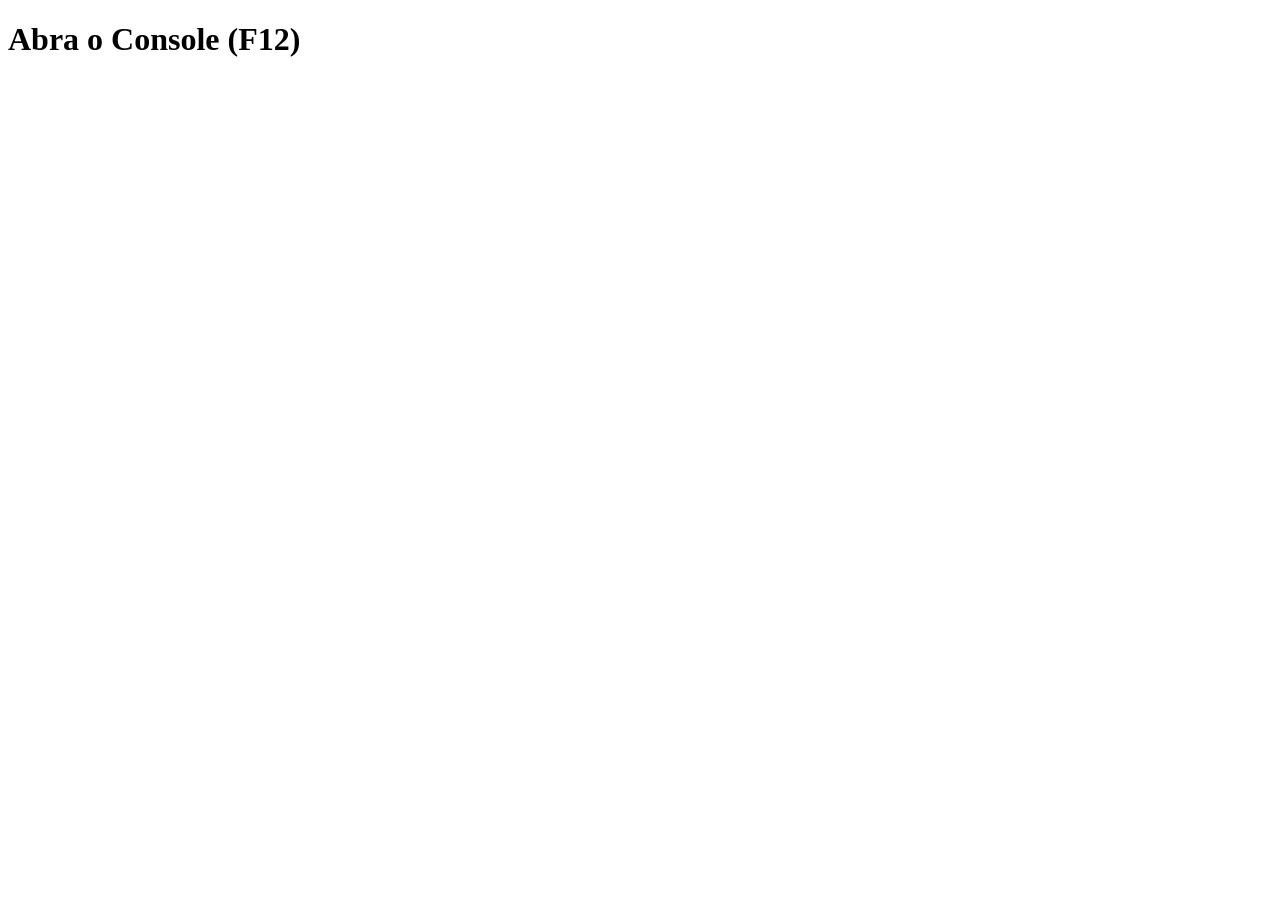
<file: AULA-JS/EXERCÍCIO-01/index.html>
<!DOCTYPE html>
<html lang="pt-br">
<head>
    <meta charset="UTF-8">
    <meta name="viewport" content="width=device-width, initial-scale=1.0">
    <title>Atividade JavaScript</title>
</head>
<body>

    <h1>Abra o Console (F12)</h1>

    <script src="atv.js"></script>

</body>
</html>
</file>
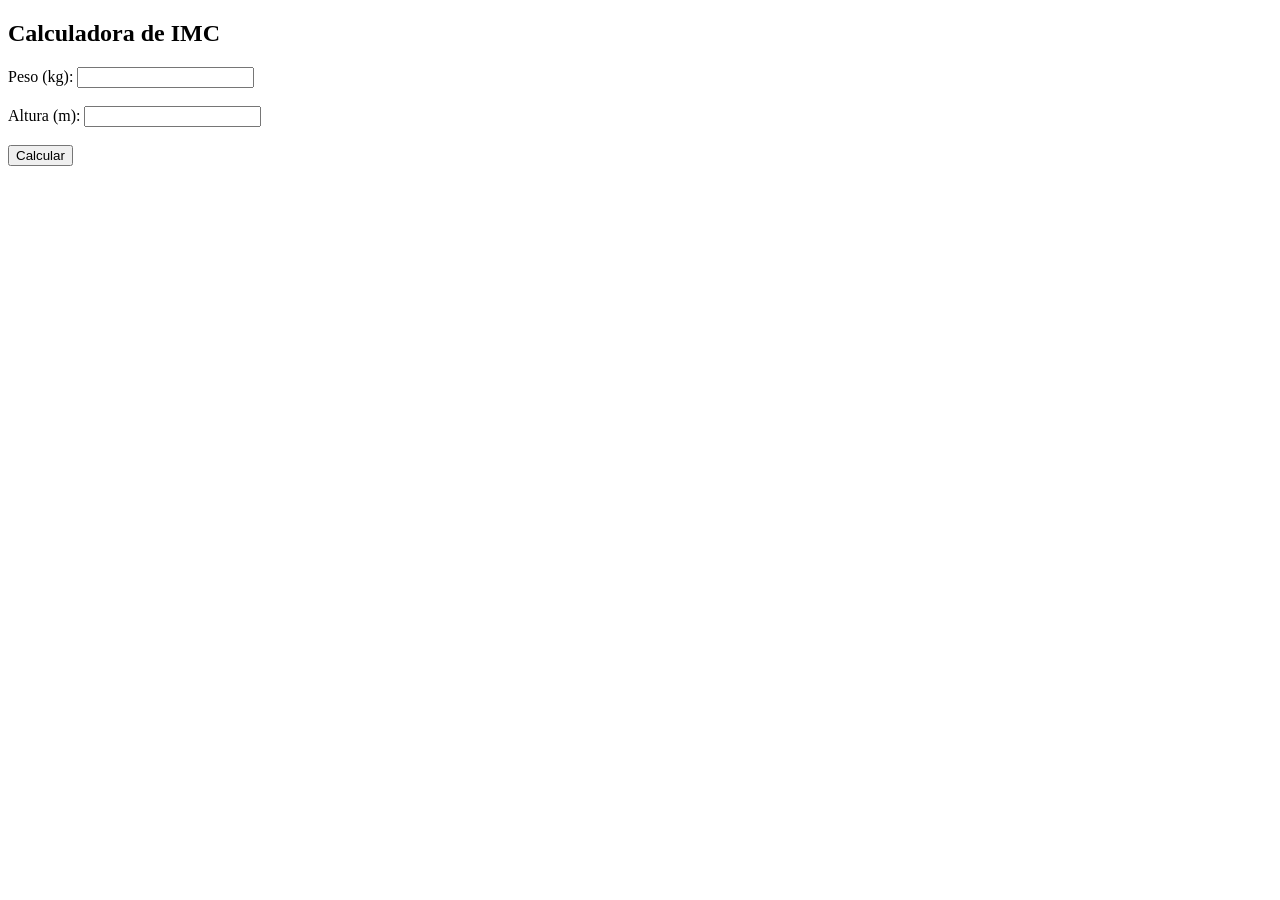
<file: AULA-JS/EXERCÍCIO-08/index.html>
<!DOCTYPE html>
<html lang="pt-br">
<head>
    <meta charset="UTF-8">
    <title>Exercício IMC</title>
</head>
<body>
    <h2>Calculadora de IMC</h2>

    <label>Peso (kg):</label>
    <input type="number" id="peso" step="0.1">
    <br><br>
    <label>Altura (m):</label>
    <input type="number" id="altura" step="0.01">
    <br><br>
    <button onclick="calcularIMC()">Calcular</button>
    <p id="resultado"></p>

</body>
</html>
</file>
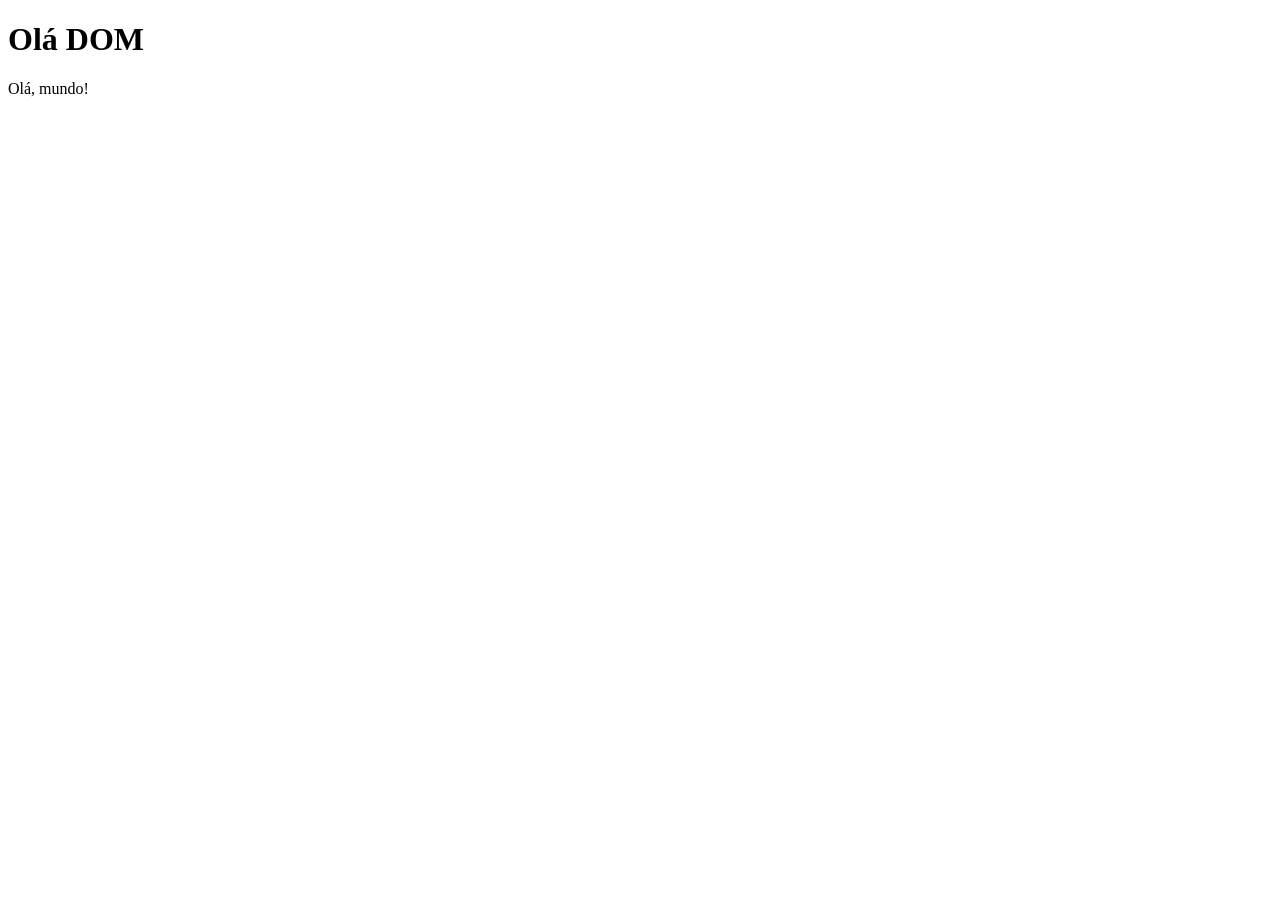
<file: AULA-JS/AULA-08/dom1.html>
<!DOCTYPE html>
<html lang="pt-br">
<head>
    <meta charset="UTF-8">
    <meta name="viewport" content="width=, initial-scale=1.0">
    <title>Aula - </title>
</head>
<body>
    <h1 id=" título">Olá DOM</h1>
    <P id="paragrafo">Olá, mundo!</P>
    <script src="dom1.js"></script>
</body>
</html>
</file>
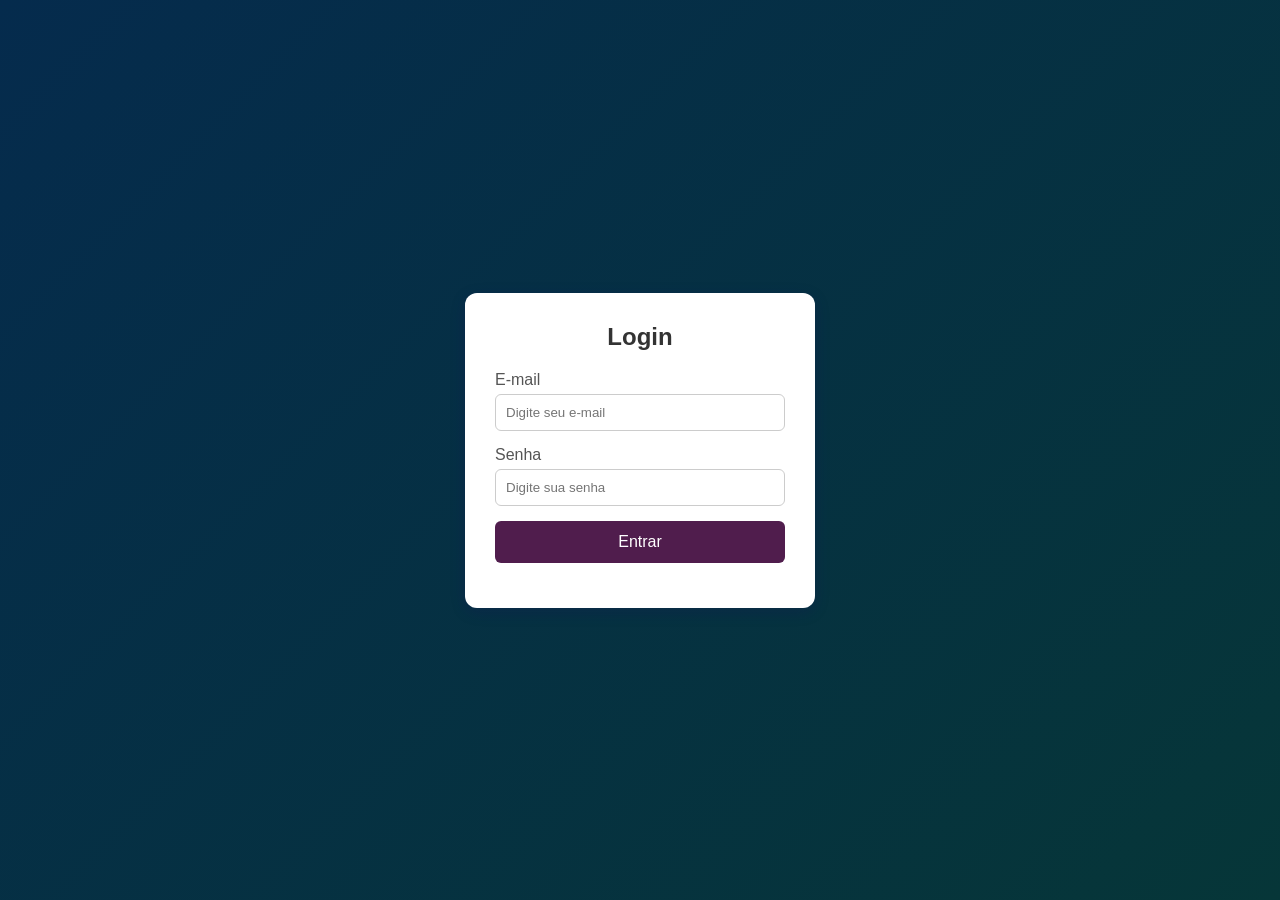
<file: AULA-JS/EXERCÍCIO-10/login.html>
<!DOCTYPE html>
<html lang="pt-br">
<head>
    <meta charset="UTF-8">
    <meta name="viewport" content="width=device-width, initial-scale=1.0">
    <title>Tela de Login</title>

    <style>
        * {
            margin: 0;
            padding: 0;
            box-sizing: border-box;
            font-family: Arial, sans-serif;
        }

        body {
            height: 100vh;
            display: flex;
            justify-content: center;
            align-items: center;
            background: linear-gradient(135deg, #052b4d, #063638);
        }

        .login-container {
            background-color: white;
            padding: 30px;
            border-radius: 12px;
            box-shadow: 0 4px 15px rgba(29, 9, 102, 0.2);
            width: 100%;
            max-width: 350px;
        }

        .login-container h2 {
            text-align: center;
            margin-bottom: 20px;
            color: #333;
        }

        .campo {
            margin-bottom: 15px;
        }

        .campo label {
            display: block;
            margin-bottom: 5px;
            color: #555;
        }

        .campo input {
            width: 100%;
            padding: 10px;
            border: 1px solid #ccc;
            border-radius: 6px;
        }

        button {
            width: 100%;
            padding: 12px;
            background-color: #501d4d;
            color: white;
            border: none;
            border-radius: 6px;
            cursor: pointer;
            font-size: 16px;
            transition: 0.3s;
        }

        button:hover {
            background-color: #80198a;
        }

        #mensagem {
            margin-top: 15px;
            text-align: center;
            font-weight: bold;
        }

        .sucesso {
            color: green;
        }

        .erro {
            color: red;
        }
    </style>
</head>

<body>

    <div class="login-container">
        <h2>Login</h2>

        <div class="campo">
            <label for="email">E-mail</label>
            <input type="email" id="email" placeholder="Digite seu e-mail">
        </div>

        <div class="campo">
            <label for="senha">Senha</label>
            <input type="password" id="senha" placeholder="Digite sua senha">
        </div>

        <button id="btnEntrar">Entrar</button>

        <p id="mensagem"></p>
    </div>

    <script>
        function realizarLogin() {
            const email = document.getElementById("email").value;
            const senha = document.getElementById("senha").value;
            const mensagem = document.getElementById("mensagem");

            if (email === "" || senha === "") {
                mensagem.textContent = "Preencha todos os campos!";
                mensagem.className = "erro";
                return;
            }

            const emailValido = /\S+@\S+\.\S+/;

            if (!emailValido.test(email)) {
                mensagem.textContent = "Digite um e-mail válido!";
                mensagem.className = "erro";
                return;
            }

            
            if (email === "taylorswift@gmail.com" && senha === "123456") {
                mensagem.textContent = "Login realizado com sucesso!";
                mensagem.className = "sucesso";
            } else {
                mensagem.textContent = "E-mail ou senha incorretos!";
                mensagem.className = "erro";
            }
        }

        document
            .getElementById("btnEntrar")
            .addEventListener("click", realizarLogin);
    </script>

</body>
</html>
</file>
